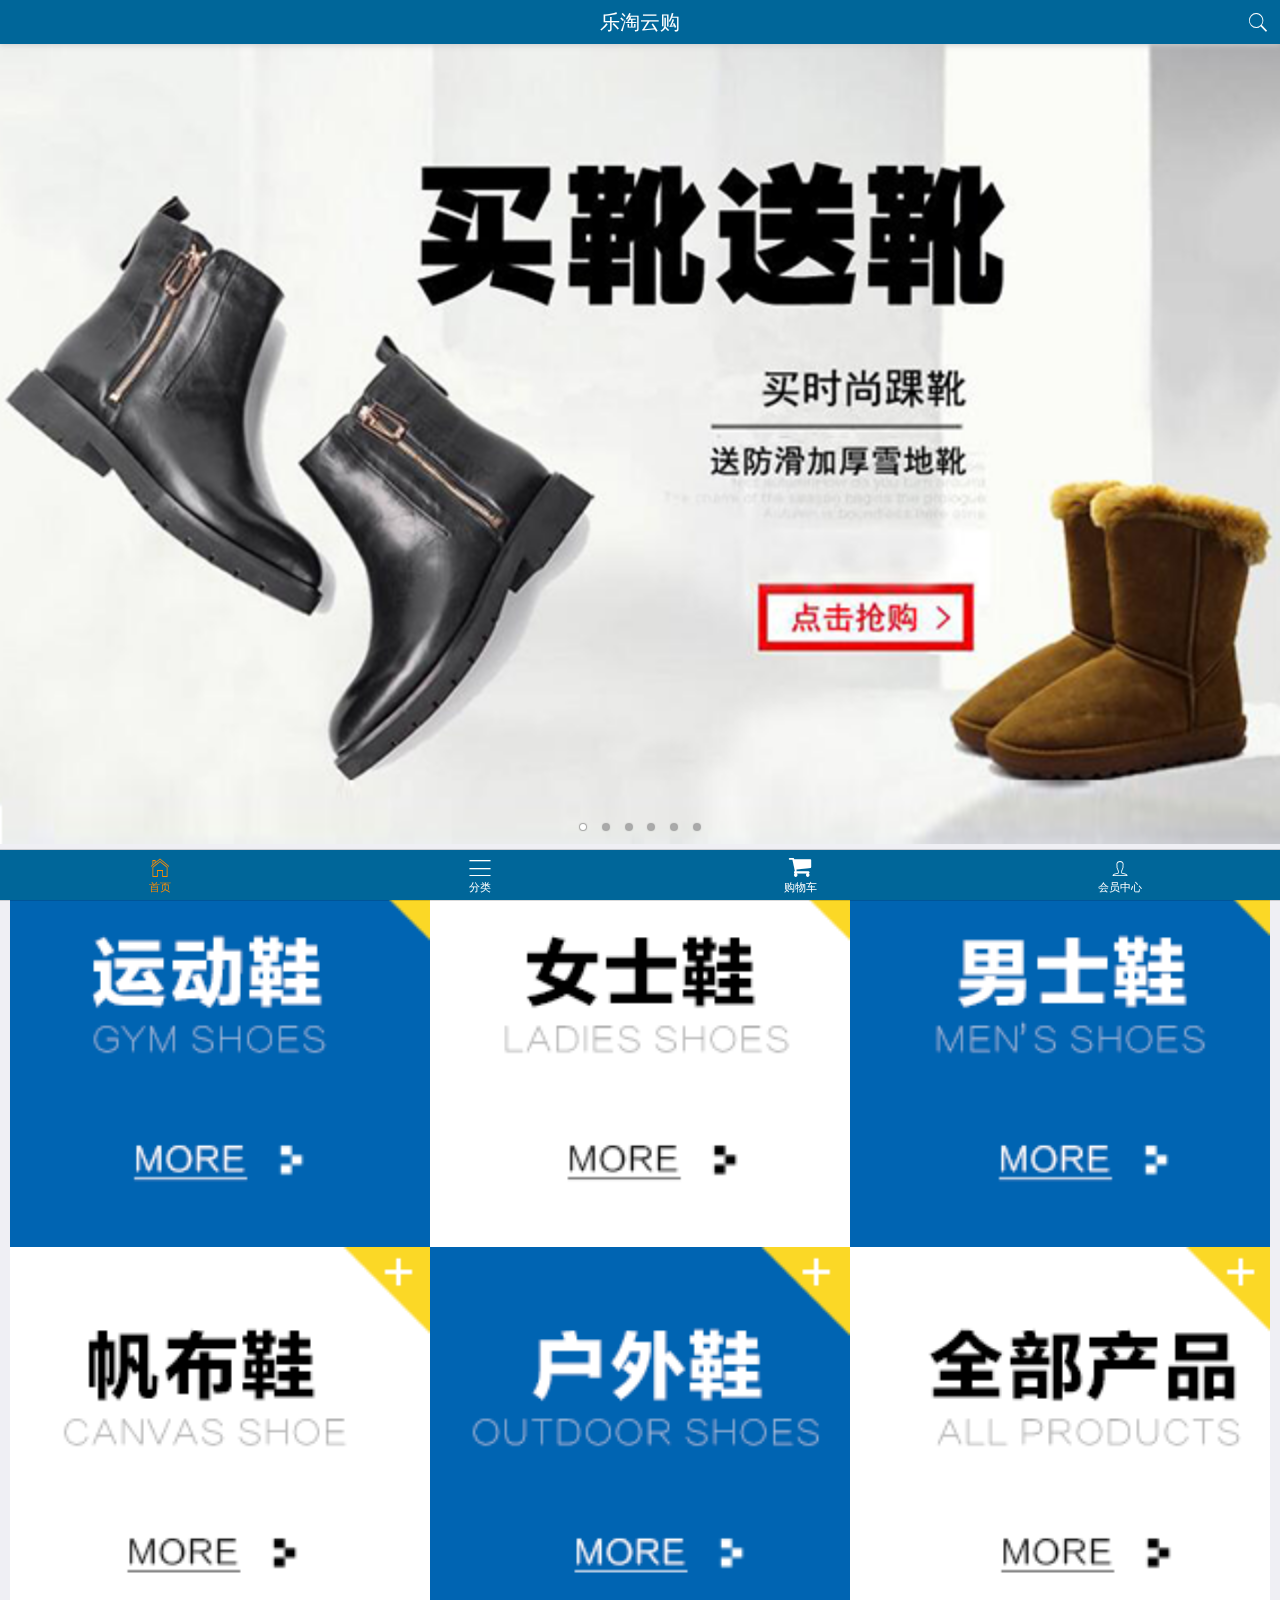
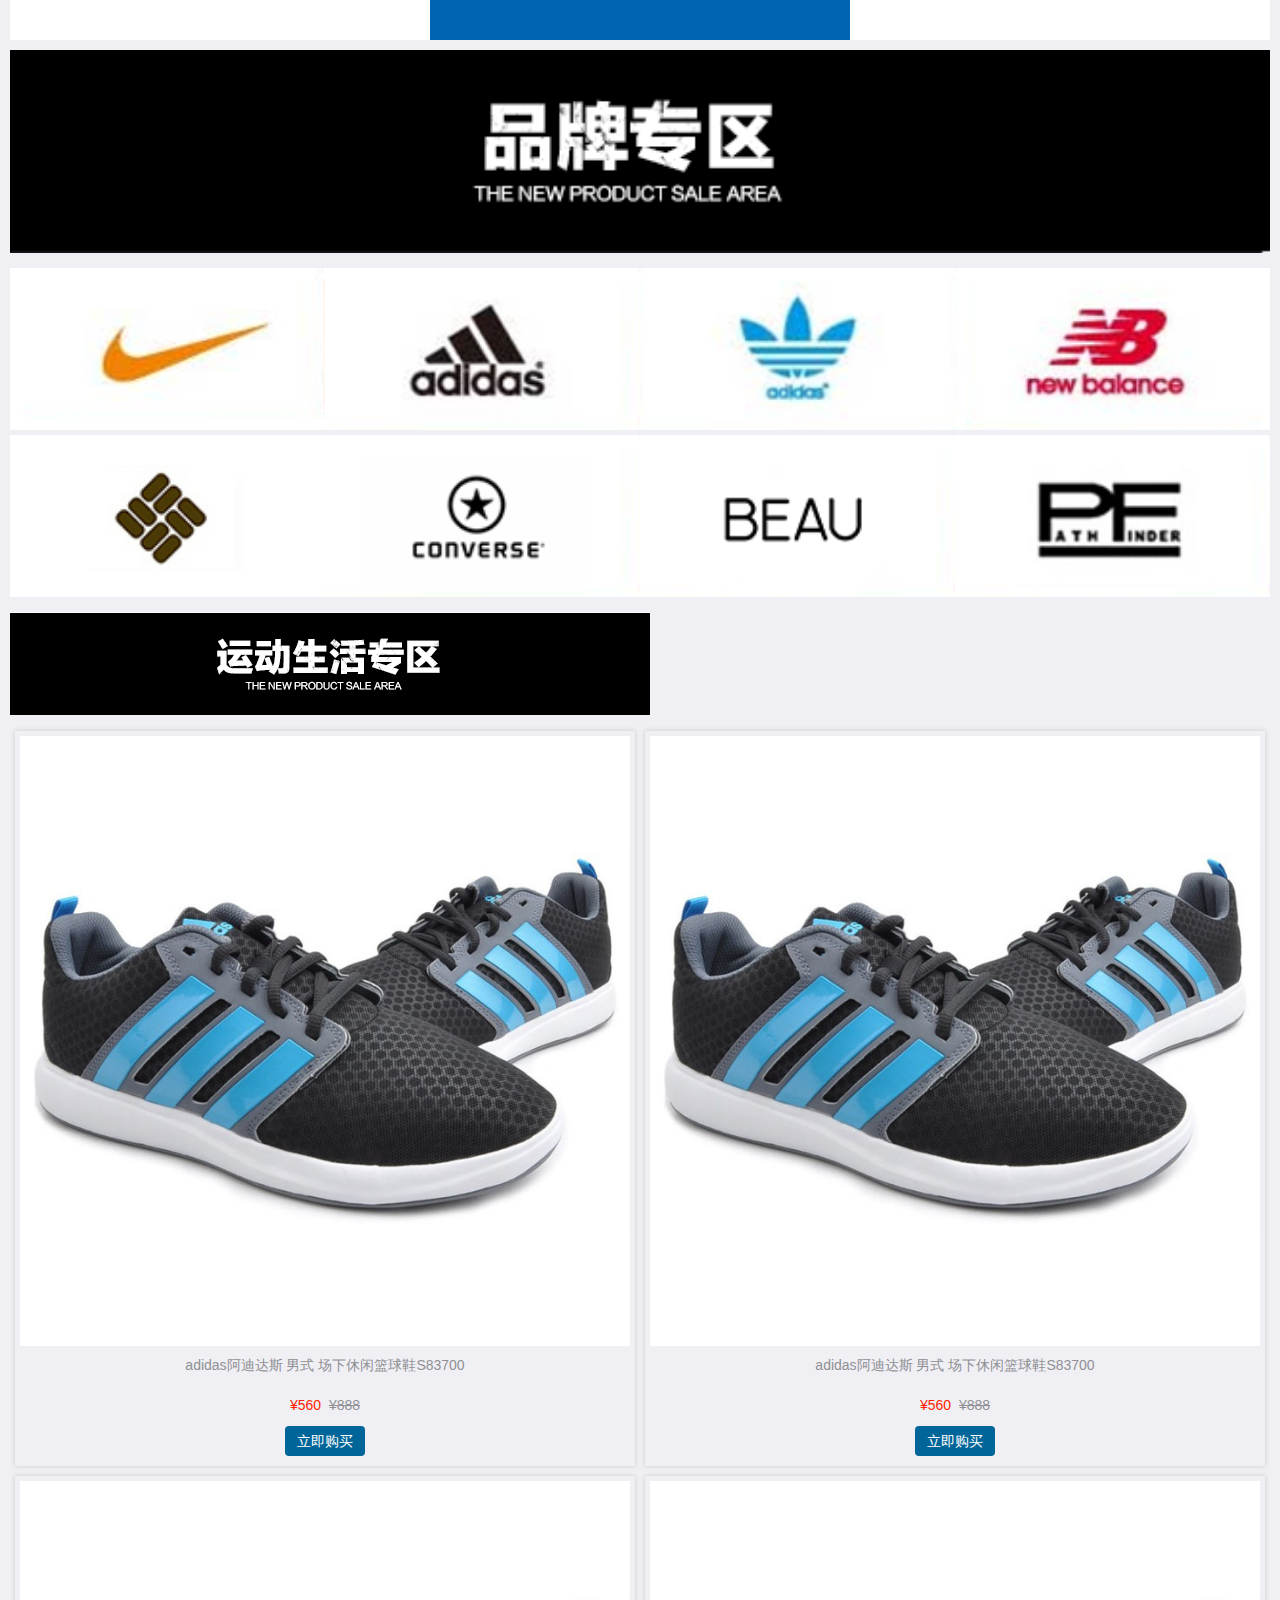
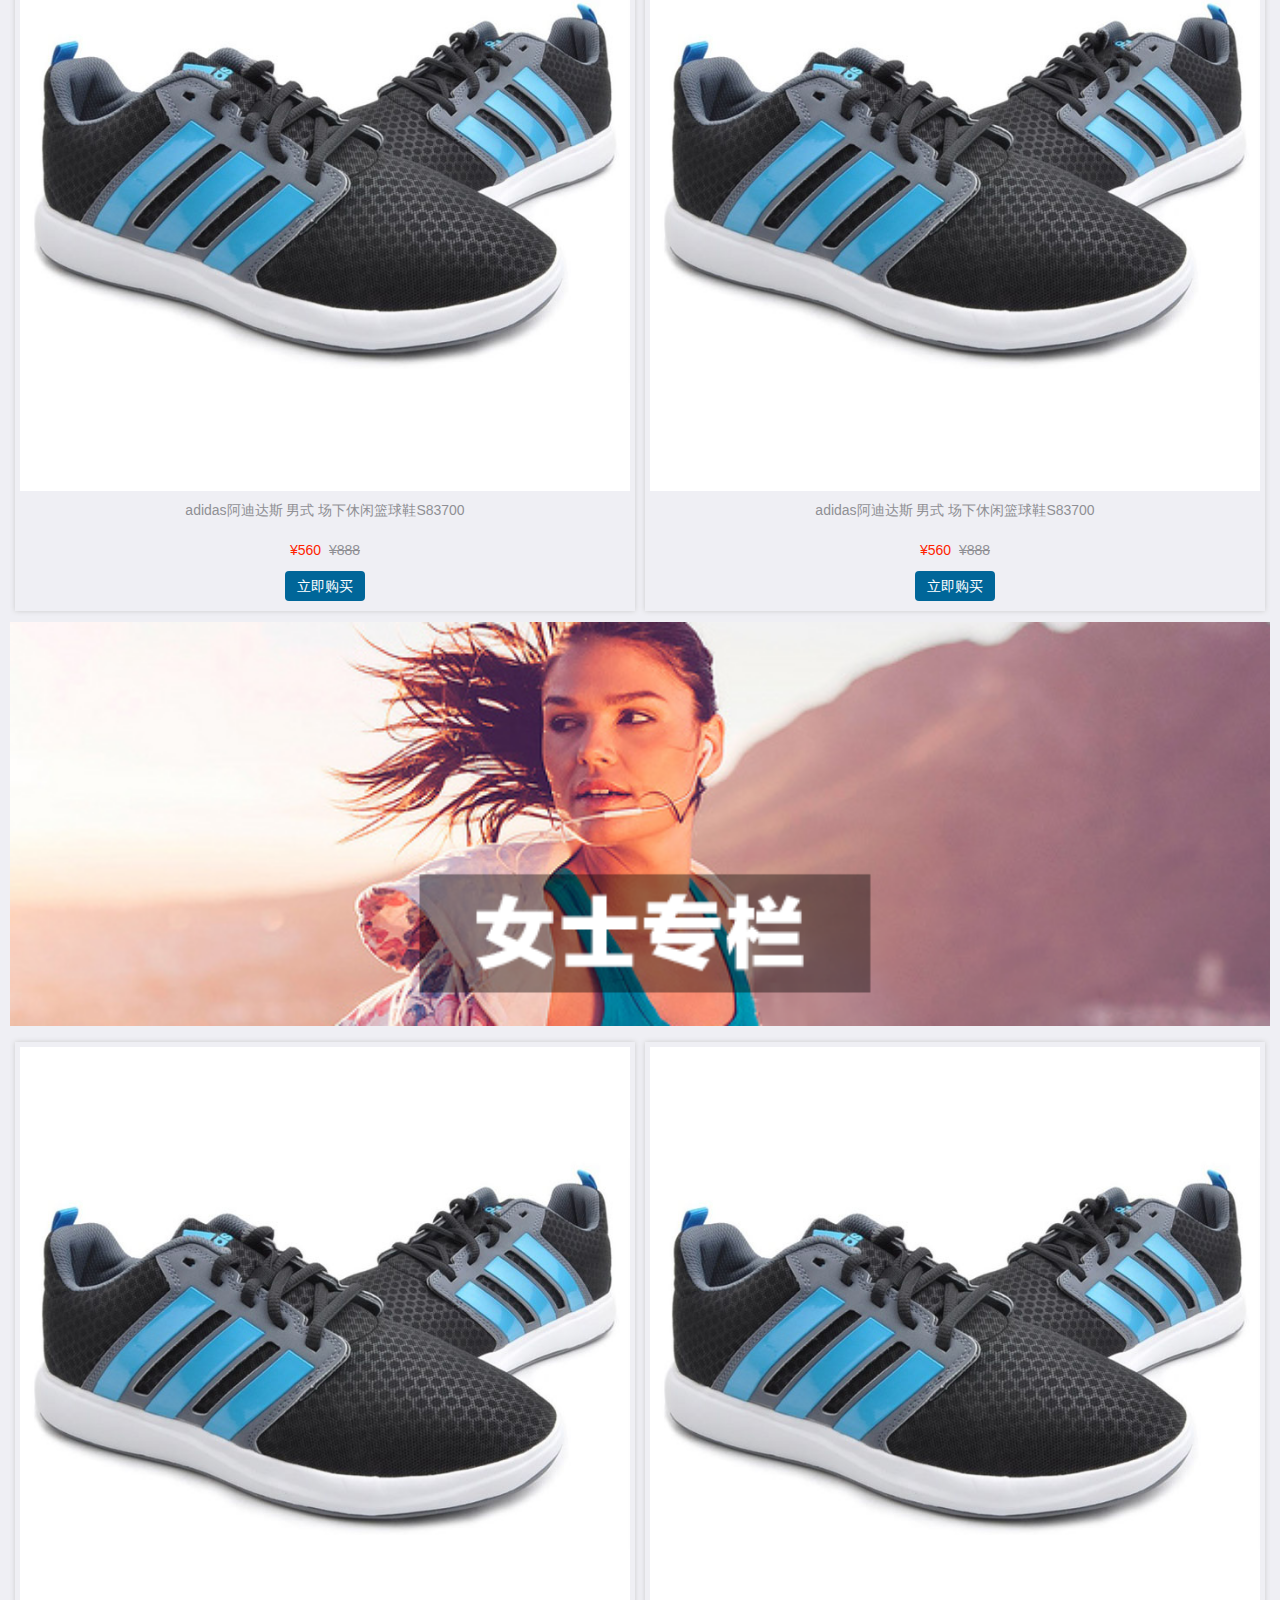
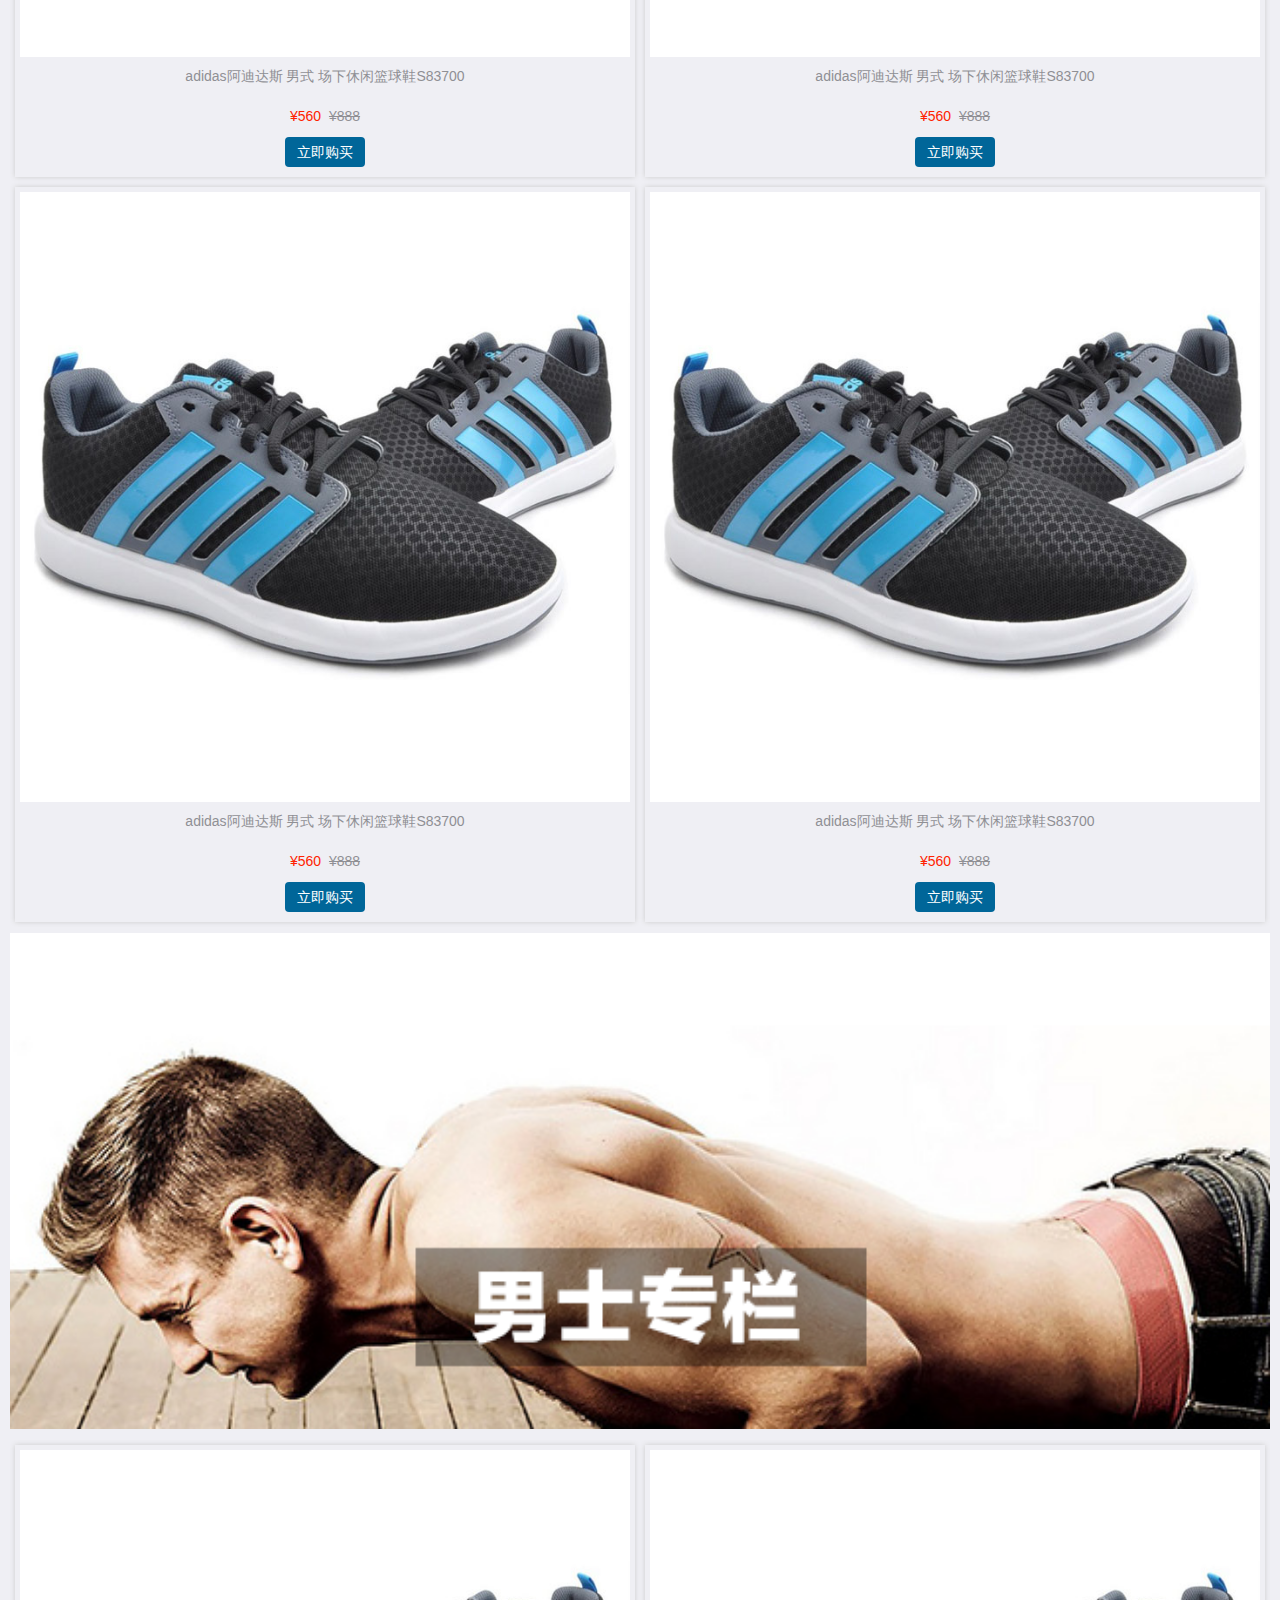
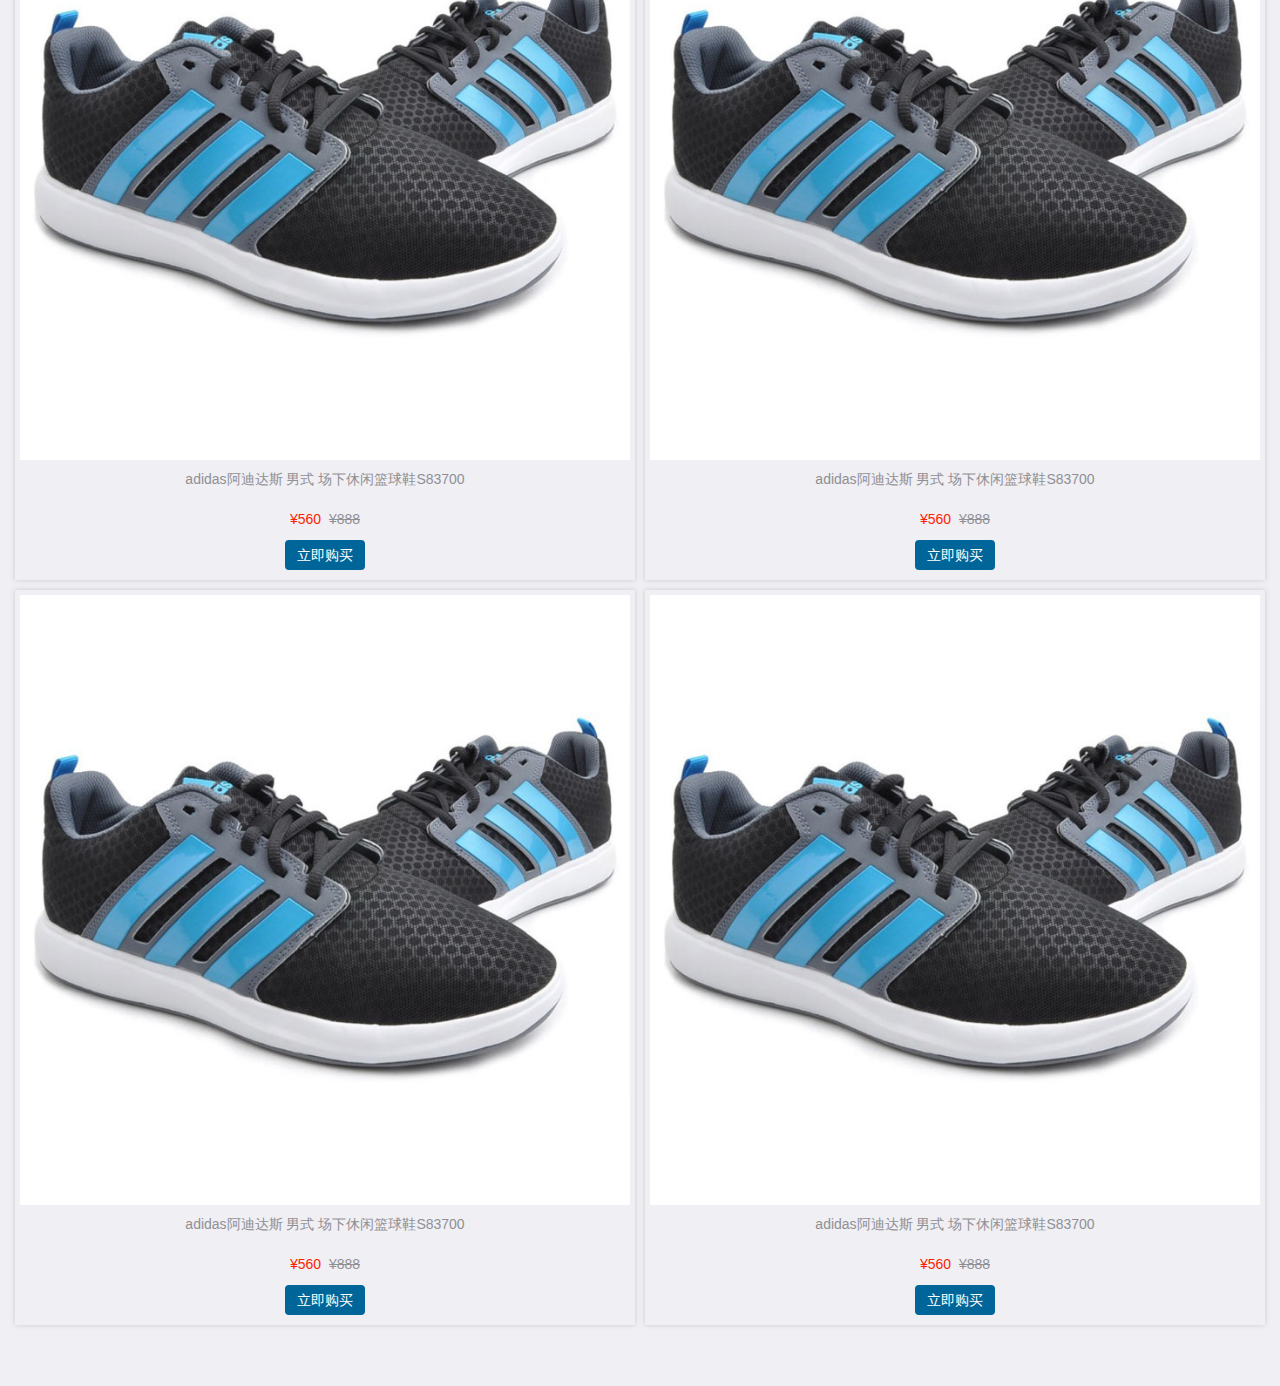
<file: public/m/index.html>
<!DOCTYPE html>
<html lang="en">
<head>
	<meta charset="UTF-8">
	<title>Document</title>
	<meta name="viewport" content="width=device-width, user-scalable=no, initial-scale=1.0, maximum-scale=1.0, minimum-scale=1.0">
	<link rel="stylesheet" href="assets/mui/css/mui.min.css">
	<link rel="stylesheet" href="css/base.css">
	<link rel="stylesheet" href="assets/fontAwesome/css/font-awesome.min.css">
	<script src="assets/mui/js/mui.min.js"></script>
	<script src="assets/zepto/zepto.min.js"></script>
	<script src="js/public.js"></script>
</head>
<body>
	<!--头部-->
	<header class="mui-bar mui-bar-nav my-header">
		<h1 class="mui-title">乐淘云购</h1>
		<a href="search.html" class="mui-icon mui-icon-search mui-pull-right"></a>
	</header>
	<!--底部导航栏-->
	<nav class="mui-bar mui-bar-tab my-footer">
		<a href="index.html" class="mui-tab-item mui-active">
			<span class="mui-icon mui-icon-home"></span>
			<span class="mui-tab-label">首页</span>
		</a>
		<a href="category.html" class="mui-tab-item">
			<span class="mui-icon mui-icon-bars"></span>
			<span class="mui-tab-label">分类</span>
		</a>
		<a href="cart.html" class="mui-tab-item">
			<span class="mui-icon fa fa-shopping-cart" ></span>
			<span class="mui-tab-label">购物车</span>
		</a>
		<a href="user.html" class="mui-tab-item">
			<span class="mui-icon mui-icon-person"></span>
			<span class="mui-tab-label">会员中心</span>
		</a>
	</nav>

    <div class="mui-content">
		<!--轮播图-->
		<div class="mui-slider">
			<div class="mui-slider-group">
				<div class="mui-slider-item"><a href="#"><img src="images/banner1.png" alt=""/></a></div>
				<div class="mui-slider-item"><a href="#"><img src="images/banner2.png" alt=""/></a></div>
				<div class="mui-slider-item"><a href="#"><img src="images/banner3.png" alt=""/></a></div>
				<div class="mui-slider-item"><a href="#"><img src="images/banner4.png" alt=""/></a></div>
				<div class="mui-slider-item"><a href="#"><img src="images/banner5.png" alt=""/></a></div>
				<div class="mui-slider-item"><a href="#"><img src="images/banner6.png" alt=""/></a></div>
			</div>

			<div class="mui-slider-indicator">
				<div class="mui-indicator mui-active"></div>
				<div class="mui-indicator"></div>
				<div class="mui-indicator"></div>
				<div class="mui-indicator"></div>
				<div class="mui-indicator"></div>
				<div class="mui-indicator"></div>
			</div>
		</div>


		<!--导航链接-->
		<div class="nav-links mui-clearfix">
			<a href="#"><img src="images/nav1.png" alt=""/></a>
			<a href="#"><img src="images/nav2.png" alt=""/></a>
			<a href="#"><img src="images/nav3.png" alt=""/></a>
			<a href="#"><img src="images/nav4.png" alt=""/></a>
			<a href="#"><img src="images/nav5.png" alt=""/></a>
			<a href="#"><img src="images/nav6.png" alt=""/></a>
		</div>

		<!--品牌专区-->
		<div class="brand">
			<img src="images/title0.png" class="title" alt=""/>
			<ul>
				<li><a href=""><img src="images/brand1.png" alt=""/></a></li>
				<li><a href=""><img src="images/brand2.png" alt=""/></a></li>
				<li><a href=""><img src="images/brand3.png" alt=""/></a></li>
				<li><a href=""><img src="images/brand4.png" alt=""/></a></li>
				<li><a href=""><img src="images/brand5.png" alt=""/></a></li>
				<li><a href=""><img src="images/brand6.png" alt=""/></a></li>
				<li><a href=""><img src="images/brand7.png" alt=""/></a></li>
				<li><a href=""><img src="images/brand8.png" alt=""/></a></li>
			</ul>
		</div>

		<!--运动生活专区-->
		<div class="product">
			<img src="images/title1.png" alt=""/>
			<ul class="mui-clearfix">
				<li>
					<a href="#">
						<img src="images/product.jpg" alt=""/>
						<span class="name">
							adidas阿迪达斯 男式 场下休闲篮球鞋S83700
						</span>
						<p>
							<span>¥560</span>
							<span>¥888</span>
						</p>
						<span class="buy-now">立即购买</span>
					</a>
				</li>
				<li>
					<a href="#">
						<img src="images/product.jpg" alt=""/>
						<span class="name">
							adidas阿迪达斯 男式 场下休闲篮球鞋S83700
						</span>
						<p>
							<span>¥560</span>
							<span>¥888</span>
						</p>
						<span class="buy-now">立即购买</span>
					</a>
				</li>
				<li>
					<a href="#">
						<img src="images/product.jpg" alt=""/>
						<span class="name">
							adidas阿迪达斯 男式 场下休闲篮球鞋S83700
						</span>
						<p>
							<span>¥560</span>
							<span>¥888</span>
						</p>
						<span class="buy-now">立即购买</span>
					</a>
				</li>
				<li>
					<a href="#">
						<img src="images/product.jpg" alt=""/>
						<span class="name">
							adidas阿迪达斯 男式 场下休闲篮球鞋S83700
						</span>
						<p>
							<span>¥560</span>
							<span>¥888</span>
						</p>
						<span class="buy-now">立即购买</span>
					</a>
				</li>
			</ul>
		</div>

		<!--女士专栏-->
		<div class="product">
			<img src="images/title2.png" class="title">
			<ul class="mui-clearfix">
				<li>
					<a href="#">
						<img src="images/product.jpg">
						<span class="name">
							adidas阿迪达斯 男式 场下休闲篮球鞋S83700
						</span>
						<p>
							<span>¥560</span>
							<span>¥888</span>
						</p>
						<span class="buy-now">立即购买</span>
					</a>
				</li>
				<li>
					<a href="#">
						<img src="images/product.jpg">
						<span class="name">
							adidas阿迪达斯 男式 场下休闲篮球鞋S83700
						</span>
						<p>
							<span>¥560</span>
							<span>¥888</span>
						</p>
						<span class="buy-now">立即购买</span>
					</a>
				</li>
				<li>
					<a href="#">
						<img src="images/product.jpg">
						<span class="name">
							adidas阿迪达斯 男式 场下休闲篮球鞋S83700
						</span>
						<p>
							<span>¥560</span>
							<span>¥888</span>
						</p>
						<span class="buy-now">立即购买</span>
					</a>
				</li>
				<li>
					<a href="#">
						<img src="images/product.jpg">
						<span class="name">
							adidas阿迪达斯 男式 场下休闲篮球鞋S83700
						</span>
						<p>
							<span>¥560</span>
							<span>¥888</span>
						</p>
						<span class="buy-now">立即购买</span>
					</a>
				</li>
			</ul>
		</div>

		<!--男士专栏-->
		<div class="product">
			<img src="images/title3.png" class="title">
			<ul class="mui-clearfix">
				<li>
					<a href="#">
						<img src="images/product.jpg">
						<span class="name">
							adidas阿迪达斯 男式 场下休闲篮球鞋S83700
						</span>
						<p>
							<span>¥560</span>
							<span>¥888</span>
						</p>
						<span class="buy-now">立即购买</span>
					</a>
				</li>
				<li>
					<a href="#">
						<img src="images/product.jpg">
						<span class="name">
							adidas阿迪达斯 男式 场下休闲篮球鞋S83700
						</span>
						<p>
							<span>¥560</span>
							<span>¥888</span>
						</p>
						<span class="buy-now">立即购买</span>
					</a>
				</li>
				<li>
					<a href="#">
						<img src="images/product.jpg">
						<span class="name">
							adidas阿迪达斯 男式 场下休闲篮球鞋S83700
						</span>
						<p>
							<span>¥560</span>
							<span>¥888</span>
						</p>
						<span class="buy-now">立即购买</span>
					</a>
				</li>
				<li>
					<a href="#">
						<img src="images/product.jpg">
						<span class="name">
							adidas阿迪达斯 男式 场下休闲篮球鞋S83700
						</span>
						<p>
							<span>¥560</span>
							<span>¥888</span>
						</p>
						<span class="buy-now">立即购买</span>
					</a>
				</li>
			</ul>
		</div>



</body>
</html>
</file>
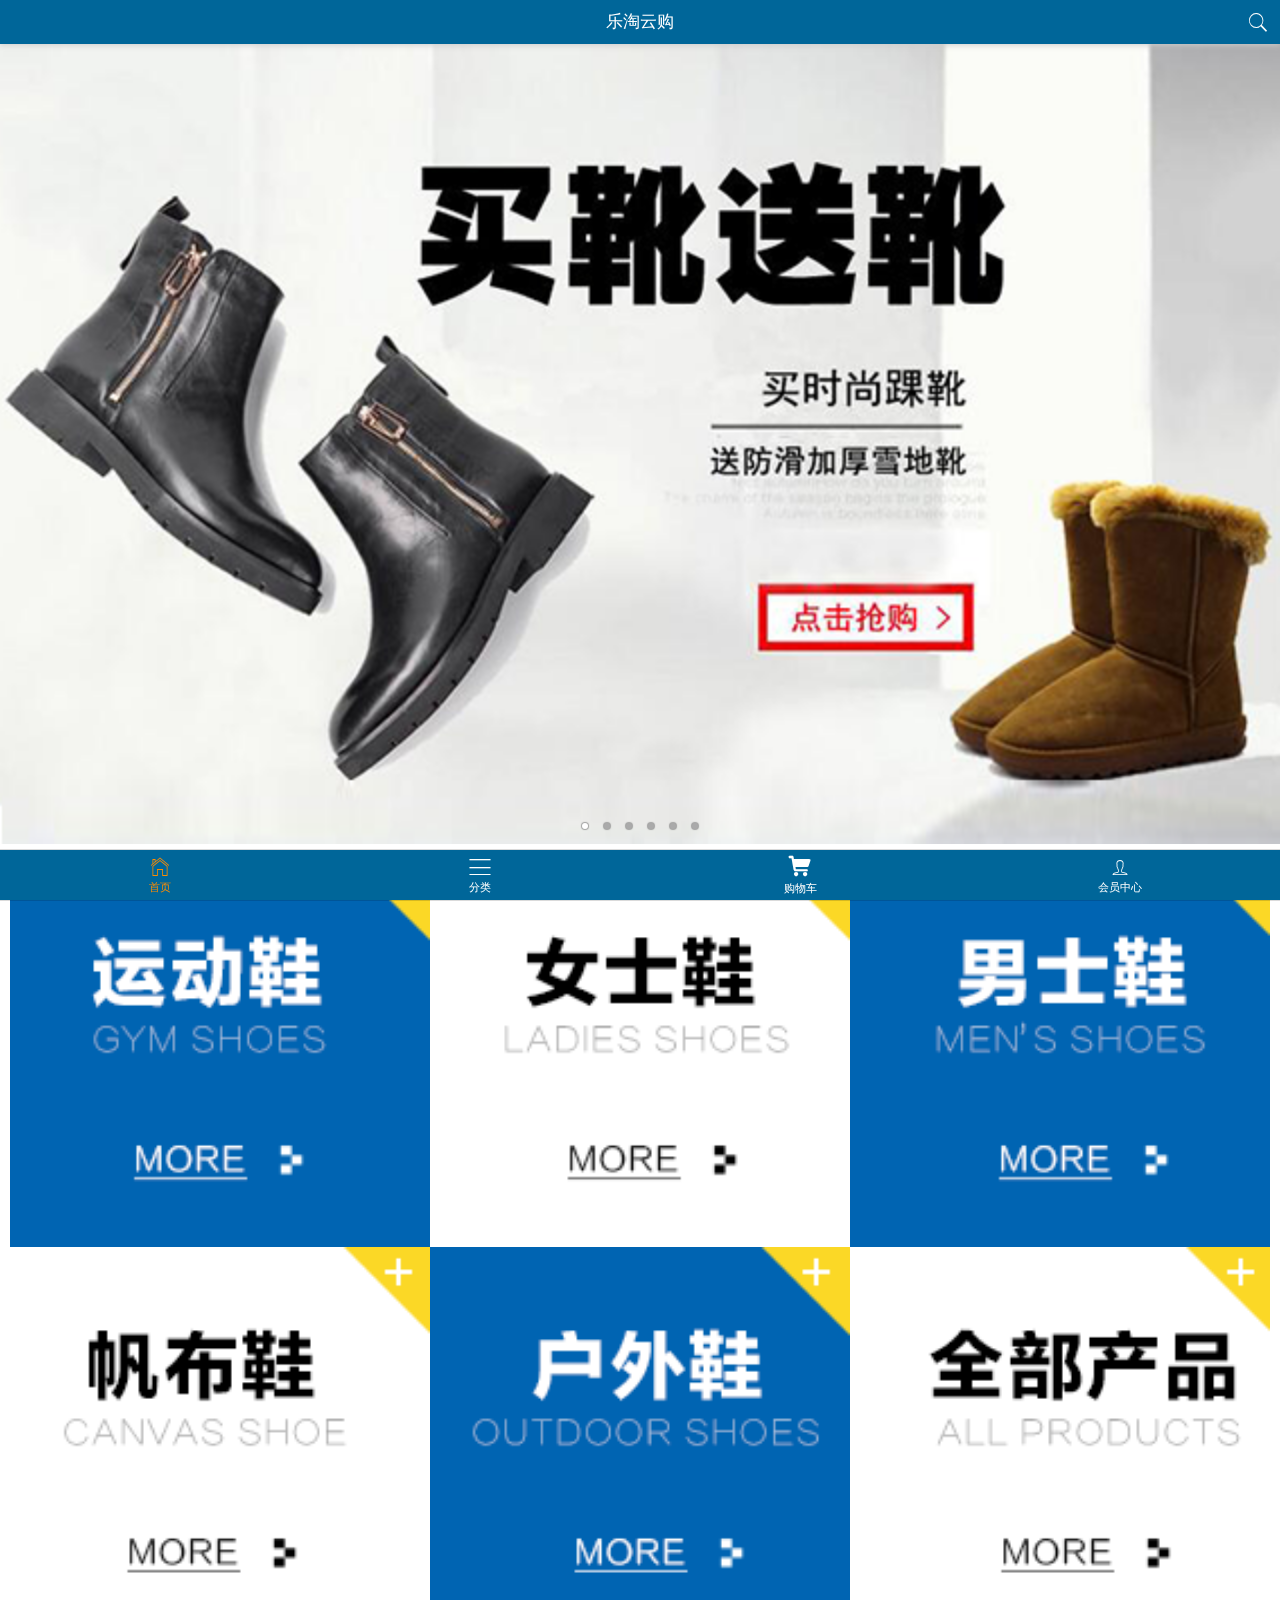
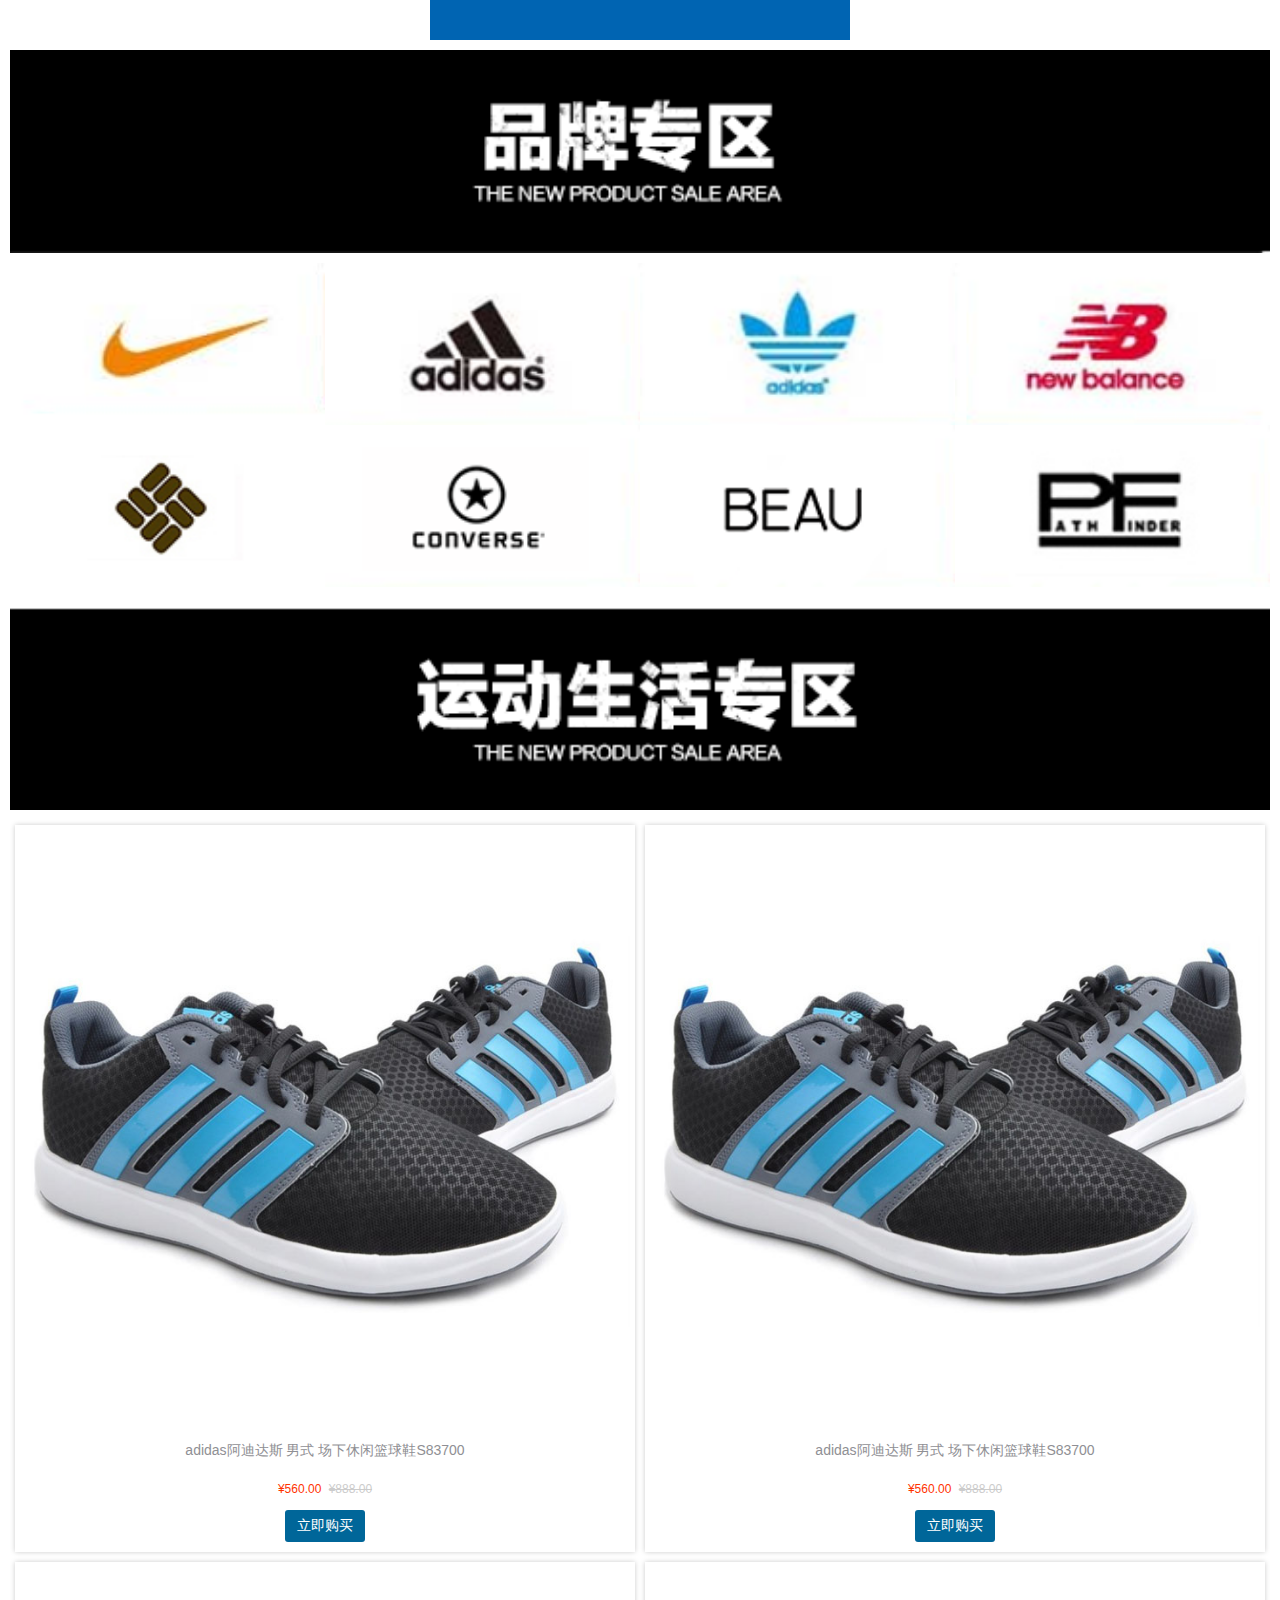
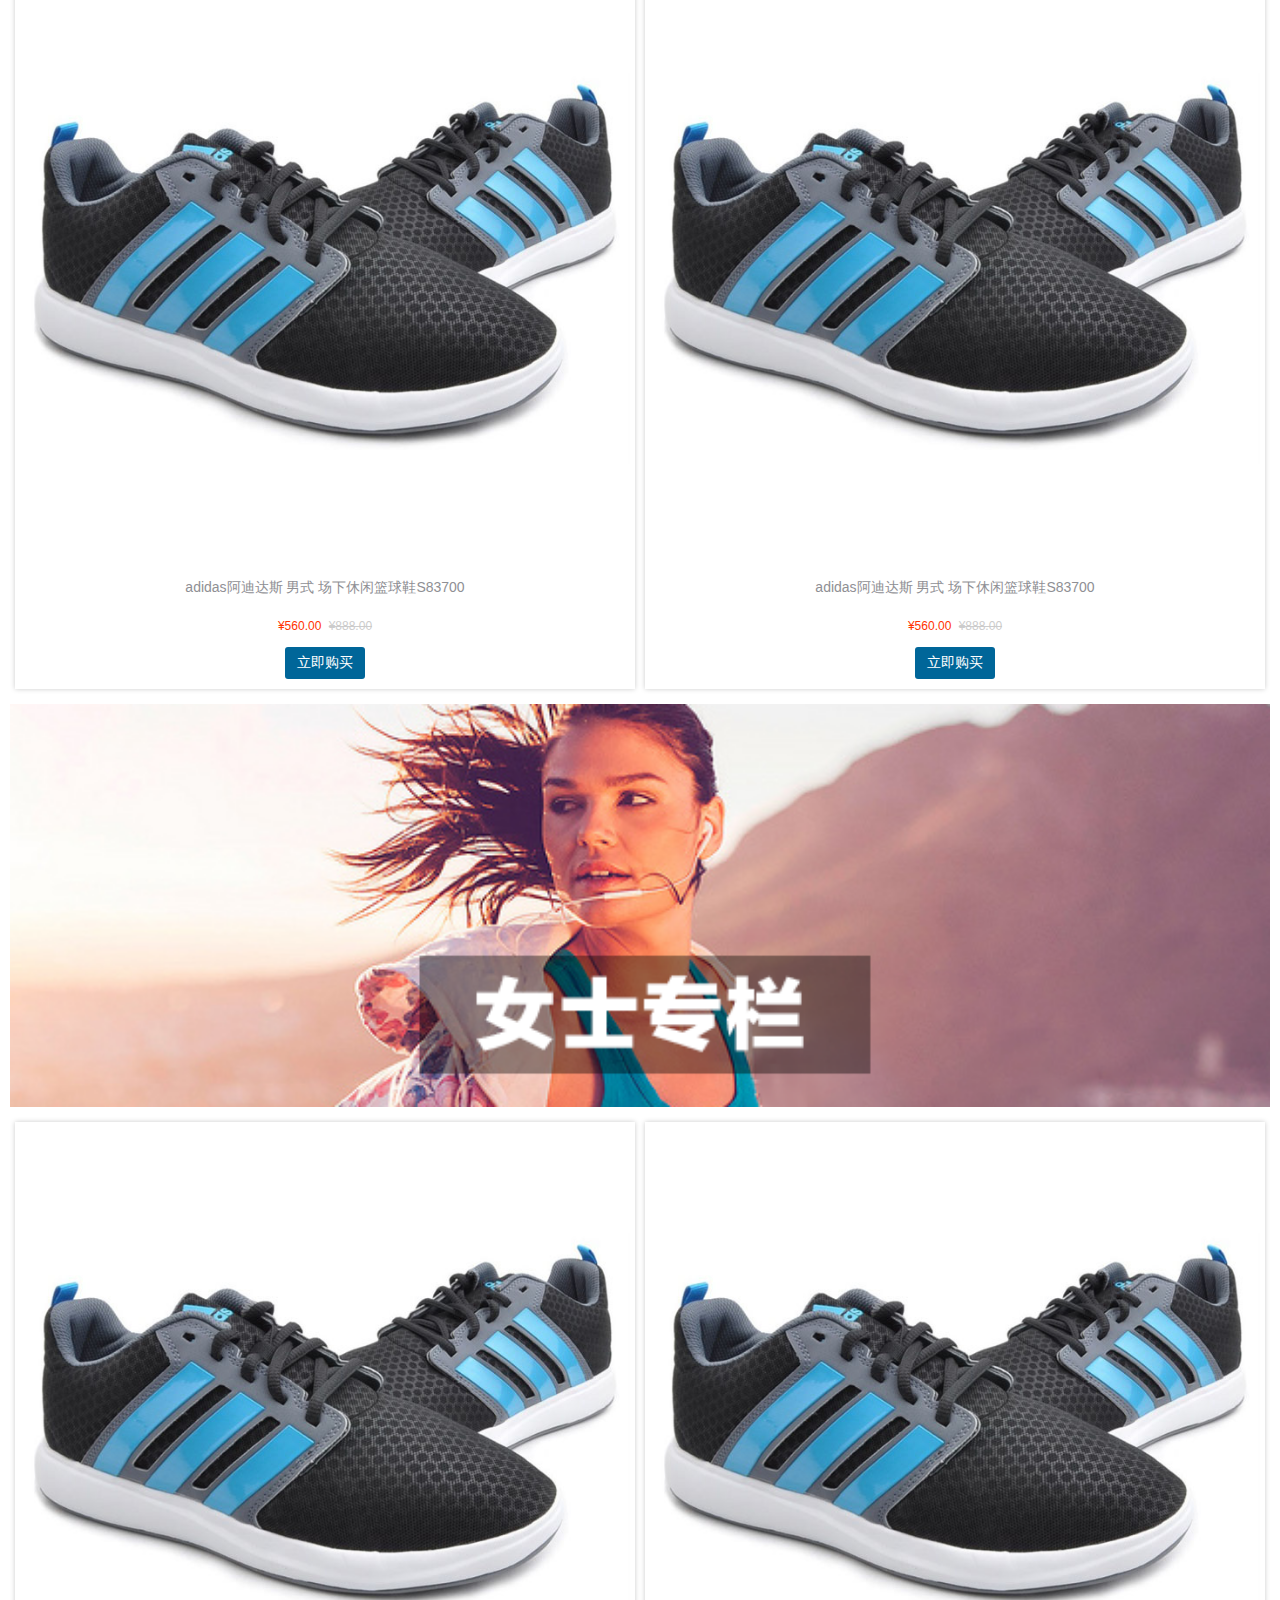
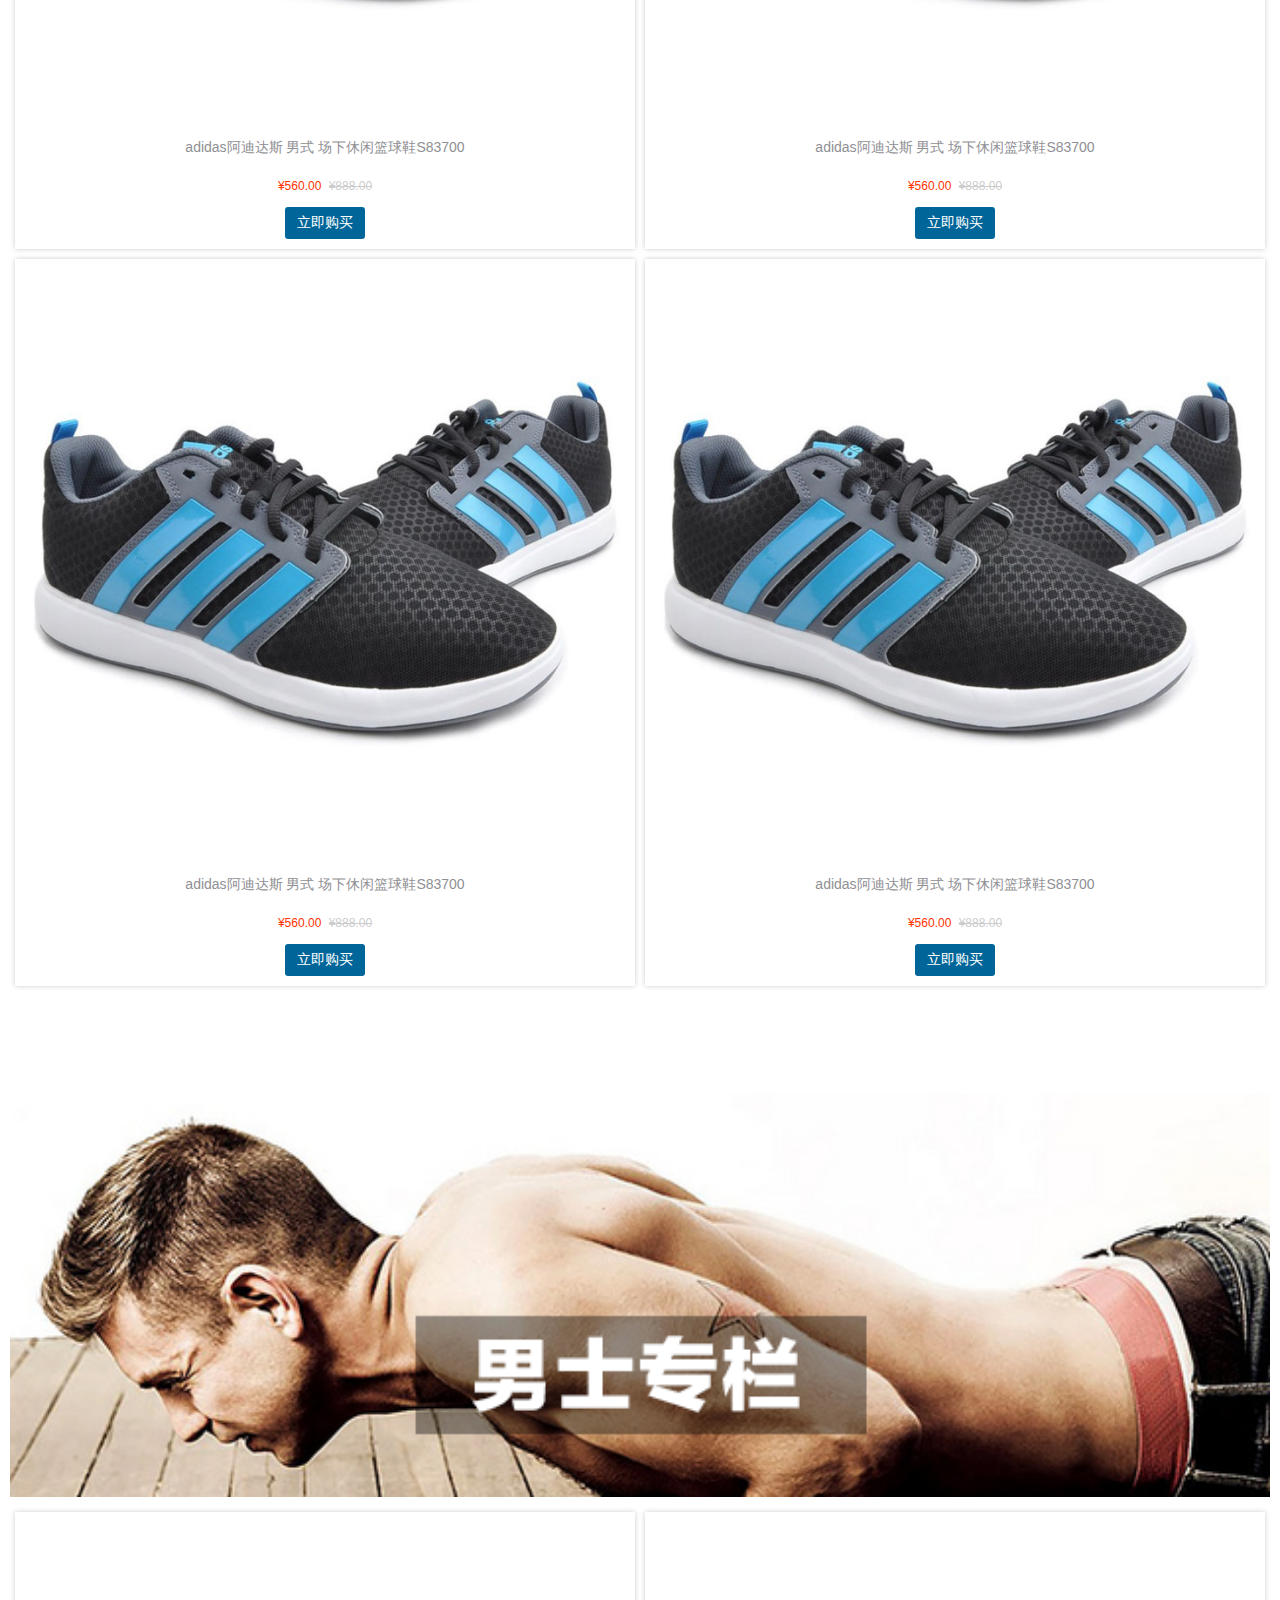
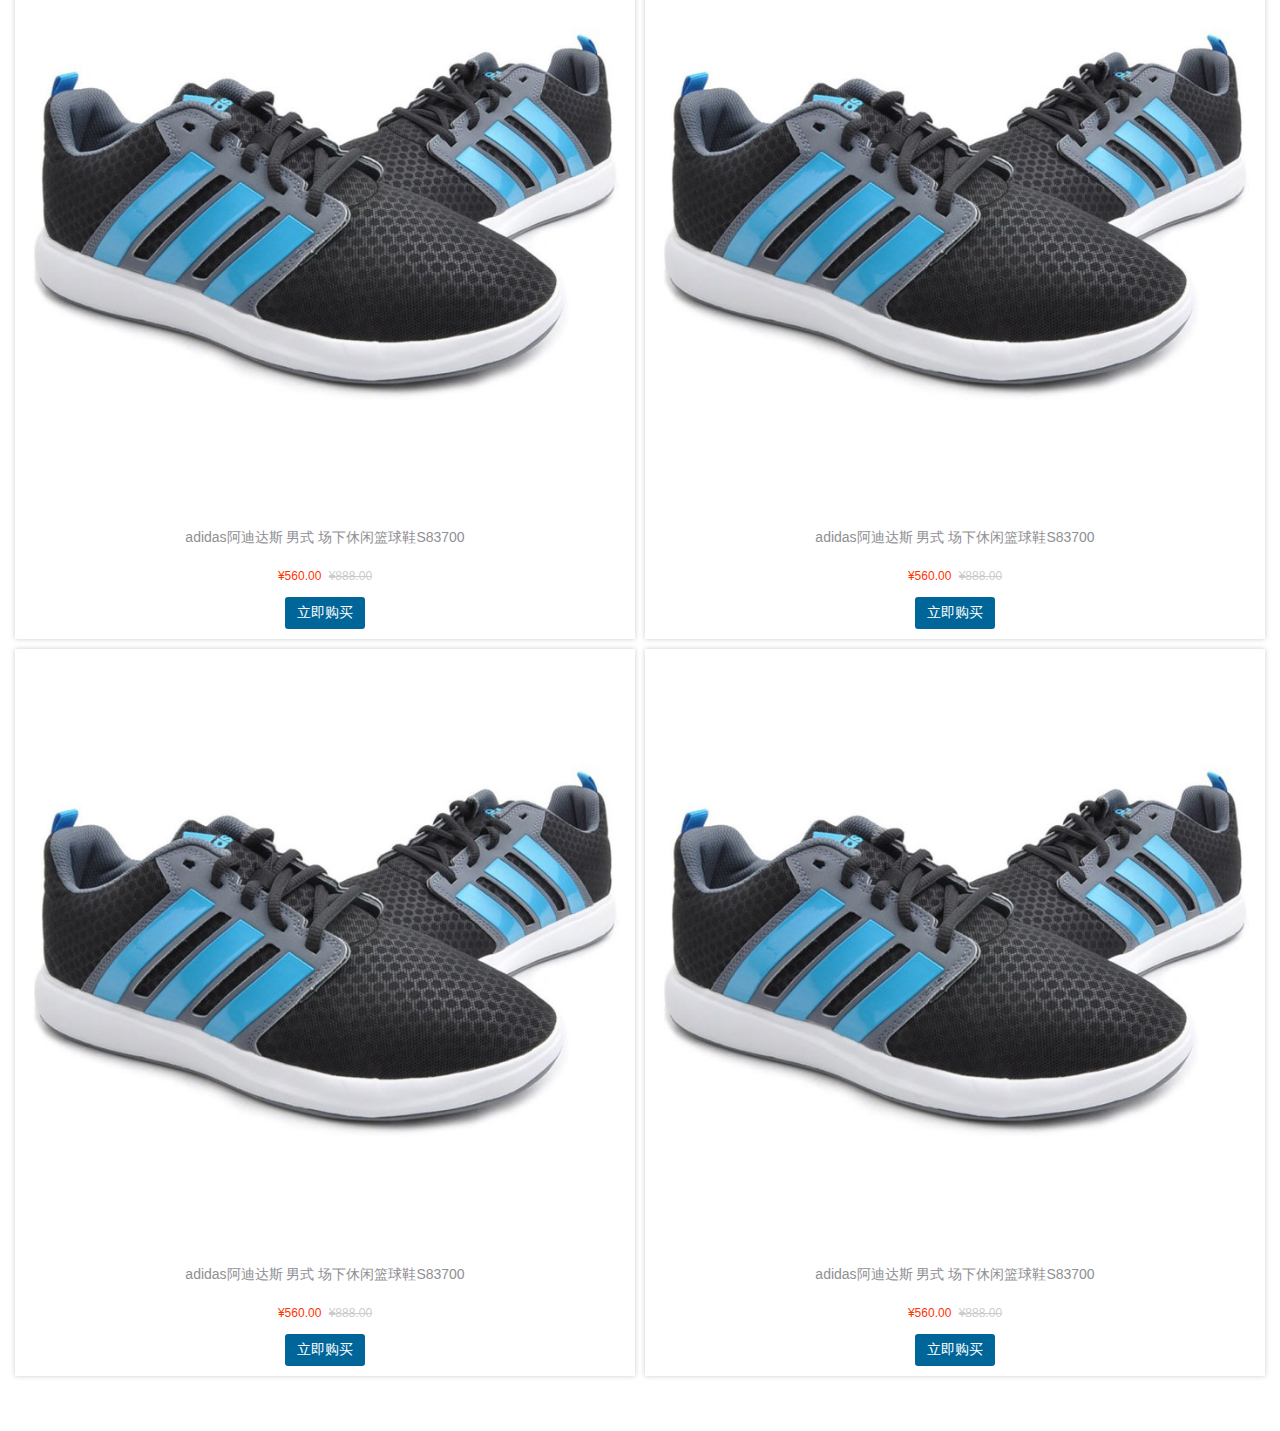
<file: public/mobile/index.html>
<!DOCTYPE html>
<html lang="en">
<head>
	<meta charset="UTF-8">
	<title>Document</title>
	<meta name="viewport" content="width=device-width, user-scalable=no, initial-scale=1.0, maximum-scale=1.0, minimum-scale=1.0">
	<link rel="stylesheet" href="assets/mui/css/mui.min.css">
	<link rel="stylesheet" href="assets/mui/css/iconfont.css">
	<link rel="stylesheet" href="css/base.css">
	<link rel="stylesheet" href="css/index.css">
	<script src="assets/zepto/zepto.min.js"></script>
	<script src="assets/mui/js/mui.min.js"></script>
	<script src="js/common.js"></script>
</head>
<body>

	<header class="mui-bar mui-bar-nav header">
		<h1 class="mui-title">乐淘云购</h1>
		<a href="search.html" class="mui-icon mui-icon-search mui-pull-right"></a>
	</header>
	<nav class="mui-bar mui-bar-tab footer">
		<a class="mui-tab-item mui-active" href="index.html">
			<span class="mui-icon mui-icon-home"></span>
			<span class="mui-tab-label">首页</span>
		</a>
		<a class="mui-tab-item" href="category.html">
			<span class="mui-icon mui-icon-bars"></span>
			<span class="mui-tab-label">分类</span>
		</a>
		<a class="mui-tab-item" href="cart.html">
			<span class="mui-icon iconfont icon-gouwuche"></span>
			<span class="mui-tab-label">购物车</span>
		</a>
		<a class="mui-tab-item" href="user.html">
			<span class="mui-icon mui-icon-person"></span>
			<span class="mui-tab-label">会员中心</span>
		</a>
	</nav>
	<div class="mui-content">
		<div class="mui-slider">
			<div class="mui-slider-group mui-slider-loop">
				<div class="mui-slider-item">
					<a href="#"><img src="images/banner6.png" /></a>
				</div>
				<div class="mui-slider-item">
					<a href="#"><img src="images/banner1.png" /></a>
				</div>
				<div class="mui-slider-item">
					<a href="#"><img src="images/banner2.png" /></a>
				</div>
				<div class="mui-slider-item">
					<a href="#"><img src="images/banner3.png" /></a>
				</div>
				<div class="mui-slider-item">
					<a href="#"><img src="images/banner4.png" /></a>
				</div>
				<div class="mui-slider-item">
					<a href="#"><img src="images/banner5.png" /></a>
				</div>
				<div class="mui-slider-item">
					<a href="#"><img src="images/banner6.png" /></a>
				</div>
				<div class="mui-slider-item">
					<a href="#"><img src="images/banner1.png" /></a>
				</div>
			</div>
			<div class="mui-slider-indicator indicator">
			    <div class="mui-indicator mui-active"></div>
			    <div class="mui-indicator"></div>
			    <div class="mui-indicator"></div>
			    <div class="mui-indicator"></div>
			    <div class="mui-indicator"></div>
			    <div class="mui-indicator"></div>
			</div>
		</div>
		<div class="nav-link mui-clearfix">
			<a href="#"><img src="images/nav1.png"></a>
			<a href="#"><img src="images/nav2.png"></a>
			<a href="#"><img src="images/nav3.png"></a>
			<a href="#"><img src="images/nav4.png"></a>
			<a href="#"><img src="images/nav5.png"></a>
			<a href="#"><img src="images/nav6.png"></a>
		</div>
		<div class="brand">
			<img src="images/title0.png" class="title">
			<ul class="list mui-clearfix">
				<li>
					<a href="#">
						<img src="images/brand1.png">
					</a>
				</li>
				<li>
					<a href="#">
						<img src="images/brand2.png">
					</a>
				</li>
				<li>
					<a href="#">
						<img src="images/brand3.png">
					</a>
				</li>
				<li>
					<a href="#">
						<img src="images/brand4.png">
					</a>
				</li>
				<li>
					<a href="#">
						<img src="images/brand5.png">
					</a>
				</li>
				<li>
					<a href="#">
						<img src="images/brand6.png">
					</a>
				</li>
				<li>
					<a href="#">
						<img src="images/brand7.png">
					</a>
				</li>
				<li>
					<a href="#">
						<img src="images/brand8.png">
					</a>
				</li>
			</ul>
		</div>
		<div class="product">
			<img src="images/title1.png" class="title">
			<ul class="list mui-clearfix">
				<li>
					<a href="#">
						<img src="images/product.jpg">
						<span class="name">
							adidas阿迪达斯 男式 场下休闲篮球鞋S83700
						</span>
						<p>
							<span>¥560.00</span>
							<span>¥888.00</span>
						</p>
						<button class="buy-now">立即购买</button>
					</a>
				</li>
				<li>
					<a href="#">
						<img src="images/product.jpg">
						<span class="name">
							adidas阿迪达斯 男式 场下休闲篮球鞋S83700
						</span>
						<p>
							<span>¥560.00</span>
							<span>¥888.00</span>
						</p>
						<button class="buy-now">立即购买</button>
					</a>
				</li>
				<li>
					<a href="#">
						<img src="images/product.jpg">
						<span class="name">
							adidas阿迪达斯 男式 场下休闲篮球鞋S83700
						</span>
						<p>
							<span>¥560.00</span>
							<span>¥888.00</span>
						</p>
						<button class="buy-now">立即购买</button>
					</a>
				</li>
				<li>
					<a href="#">
						<img src="images/product.jpg">
						<span class="name">
							adidas阿迪达斯 男式 场下休闲篮球鞋S83700
						</span>
						<p>
							<span>¥560.00</span>
							<span>¥888.00</span>
						</p>
						<button class="buy-now">立即购买</button>
					</a>
				</li>
			</ul>
		</div>
		<div class="product">
			<img src="images/title2.png" class="title">
			<ul class="list mui-clearfix">
				<li>
					<a href="#">
						<img src="images/product.jpg">
						<span class="name">
							adidas阿迪达斯 男式 场下休闲篮球鞋S83700
						</span>
						<p>
							<span>¥560.00</span>
							<span>¥888.00</span>
						</p>
						<button class="buy-now">立即购买</button>
					</a>
				</li>
				<li>
					<a href="#">
						<img src="images/product.jpg">
						<span class="name">
							adidas阿迪达斯 男式 场下休闲篮球鞋S83700
						</span>
						<p>
							<span>¥560.00</span>
							<span>¥888.00</span>
						</p>
						<button class="buy-now">立即购买</button>
					</a>
				</li>
				<li>
					<a href="#">
						<img src="images/product.jpg">
						<span class="name">
							adidas阿迪达斯 男式 场下休闲篮球鞋S83700
						</span>
						<p>
							<span>¥560.00</span>
							<span>¥888.00</span>
						</p>
						<button class="buy-now">立即购买</button>
					</a>
				</li>
				<li>
					<a href="#">
						<img src="images/product.jpg">
						<span class="name">
							adidas阿迪达斯 男式 场下休闲篮球鞋S83700
						</span>
						<p>
							<span>¥560.00</span>
							<span>¥888.00</span>
						</p>
						<button class="buy-now">立即购买</button>
					</a>
				</li>
			</ul>
		</div>
		<div class="product">
			<img src="images/title3.png" class="title">
			<ul class="list mui-clearfix">
				<li>
					<a href="#">
						<img src="images/product.jpg">
						<span class="name">
							adidas阿迪达斯 男式 场下休闲篮球鞋S83700
						</span>
						<p>
							<span>¥560.00</span>
							<span>¥888.00</span>
						</p>
						<button class="buy-now">立即购买</button>
					</a>
				</li>
				<li>
					<a href="#">
						<img src="images/product.jpg">
						<span class="name">
							adidas阿迪达斯 男式 场下休闲篮球鞋S83700
						</span>
						<p>
							<span>¥560.00</span>
							<span>¥888.00</span>
						</p>
						<button class="buy-now">立即购买</button>
					</a>
				</li>
				<li>
					<a href="#">
						<img src="images/product.jpg">
						<span class="name">
							adidas阿迪达斯 男式 场下休闲篮球鞋S83700
						</span>
						<p>
							<span>¥560.00</span>
							<span>¥888.00</span>
						</p>
						<button class="buy-now">立即购买</button>
					</a>
				</li>
				<li>
					<a href="#">
						<img src="images/product.jpg">
						<span class="name">
							adidas阿迪达斯 男式 场下休闲篮球鞋S83700
						</span>
						<p>
							<span>¥560.00</span>
							<span>¥888.00</span>
						</p>
						<button class="buy-now">立即购买</button>
					</a>
				</li>
			</ul>
		</div>
	</div>
</body>
</html>
</file>
<file: public/m/css/base.css>
.my-header {
  background: #006699;
}
.my-header h1 {
  color: white;
  font-size: 20px;
}
.my-header a {
  color: white;
}
.my-footer {
  background: #006699;
}
.my-footer .mui-tab-item {
  color: #FFF;
}
.my-footer .mui-tab-item.mui-active {
  color: darkorange;
}
a {
  color: #000;
}
ul {
  padding: 0;
  margin: 0;
  list-style: none;
}
.nav-links {
  padding: 10px;
}
.nav-links a {
  width: 33.33%;
  float: left;
}
.nav-links a img {
  width: 100%;
  display: block;
}
.brand {
  padding: 0 10px;
}
.brand .title {
  width: 100%;
}
.brand ul {
  overflow: hidden;
  padding: 10px 0;
}
.brand ul li {
  width: 25%;
  float: left;
}
.brand ul li a {
  display: block;
}
.brand ul li a img {
  width: 100%;
}
.product {
  padding: 0 10px;
}
.product .title {
  width: 100%;
}
.product ul {
  padding: 6px 0;
}
.product ul li {
  width: 50%;
  float: left;
  padding: 5px;
}
.product ul li a {
  display: block;
  box-shadow: 0 0 5px #ccc;
  padding: 5px;
}
.product ul li img {
  width: 100%;
}
.product ul li .name {
  display: block;
  color: #8f8f94;
  font-size: 14px;
  text-align: center;
  line-height: 18px;
  height: 38px;
  overflow: hidden;
  padding: 5px;
}
.product ul li p {
  text-align: center;
  padding-top: 6px;
}
.product ul li p span:first-child {
  color: #f20;
  padding-right: 2px;
}
.product ul li p span:last-child {
  text-decoration: line-through;
  padding-left: 2px;
}
.product ul li .buy-now {
  display: block;
  width: 80px;
  height: 30px;
  line-height: 30px;
  text-align: center;
  background: #006699;
  color: #FFF;
  font-size: 14px;
  border-radius: 4px;
  margin: 0 auto 5px auto;
}
</file>
<file: public/mobile/assets/mui/css/iconfont.css>
@font-face {
  font-family: "iconfont";
  src: url('../fonts/iconfont.ttf?t=1509892845975') format('truetype');
}

.iconfont {
  font-family:"iconfont" !important;
  font-size:16px;
  font-style:normal;
  -webkit-font-smoothing: antialiased;
  -moz-osx-font-smoothing: grayscale;
}

.icon-gouwuche:before { content: "\e600"; }
</file>
<file: public/mobile/css/base.css>
body{
	background:#FFF;
	font-size:14px;
}

a{
	color:#000;
	text-decoration:none;
}

*{
	margin:0;
	padding:0;
}

ul{
	list-style:none;
}

img{
	vertical-align:top;
}

.mui-content{
	background:#FFF;
}

.footer,.header{
	background:#006699;
	
}

.header .mui-title{
	color:#FFF;
}

.header .mui-icon{
	color:#FFF;
}

.footer .mui-tab-item{
	color:#FFF;
}

.footer .mui-tab-item.mui-active{
	color:darkorange;
}

.mui-scroll-wrapper{
	top:44px;
	bottom:50px;
}

.product{
	padding:0 10px;
}

.product .title{
	width:100%;
	margin:10px 0;
}

.product .list{
	
}

.product li{
	width:50%;
	float:left;
	padding:5px;
}

.product a{
	display:block;
	padding:0 5px;
	box-shadow:0 0 5px #ccc;
	overflow:hidden;
}

.product a img{
	width:100%;
}

.product .name{
	line-height:18px;
	display:block;
	color:#8f8f94;
	text-align:center;
	padding:6px;
	height:44px;
	overflow:hidden
}

.product p{
	font-size:12px;
	text-align:center;
}

.product p span:first-child{
	color:#f30;
	margin-right:2px;
}

.product p span:last-child{
	color:#ccc;
	text-decoration:line-through;
	margin-left:2px;
}

.product .buy-now{
	background:#006699;
	color:#FFF;
	margin:0 auto;
	border:none;
	display:block;
	margin-bottom:10px;
}
</file>
<file: public/mobile/css/index.css>
.nav-link{
	padding:10px;
}

.nav-link a{
	display:block;
	width:33.333%;
	float:left;
}

.nav-link a img{
	width:100%;
	vertical-align:top;
}

.brand{
	padding:0 10px;
}

.brand .title{
	width:100%;
	vertical-align:top;
}

.brand .list{
	padding:10px 0;
}

.brand .list li{
	width:25%;
	float:left;
}

.brand .list a{
	display:block;
}

.brand .list img{
	width:100%;
}
</file>
